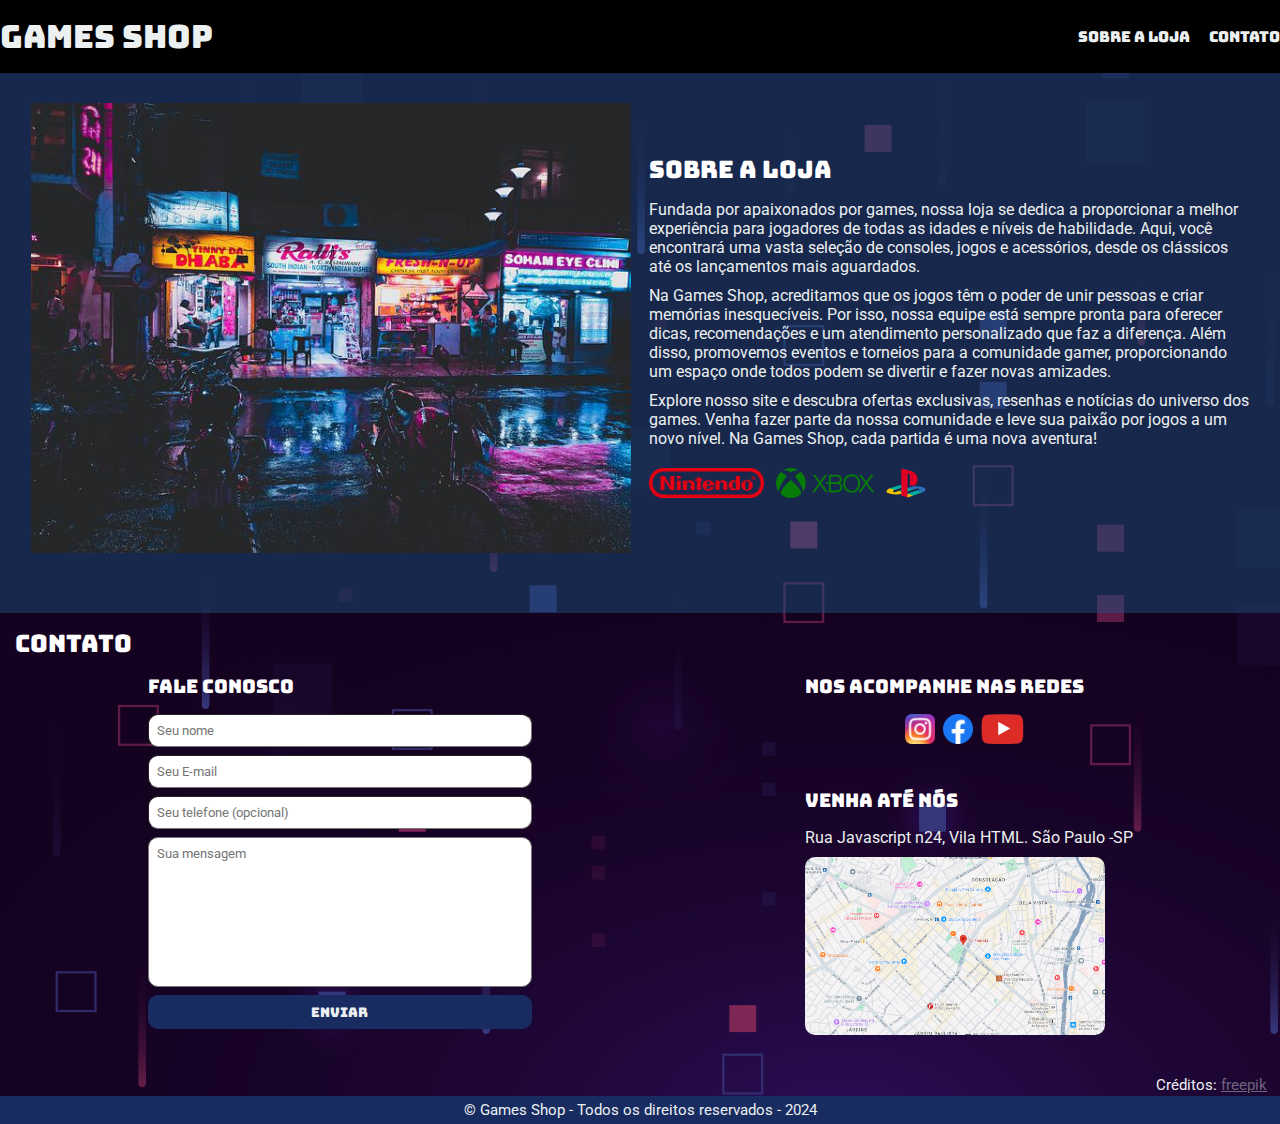
<file: index.html>
<!DOCTYPE html>
<html lang="pt-br">
<head>
    <meta charset="UTF-8">
    <meta name="viewport" content="width=device-width, initial-scale=1.0">
    <title>Games Shop - Sua loja de games</title>
    <link rel="stylesheet" href="main.css">
</head>
<body>
    <!-- <img class="background-site" src="imagens/background/back.svg" alt="Plano de Fundo do site: chuva de pixels"> -->
    <div class="all-content">
        <div class="main-view-content">
            <header>
                <div class="container">
                    <a class="link-tittle" href="index.html">
                        <h1>Games Shop</h1>
                    </a>
                    <nav>
                        <ul>
                            <li>
                                <a href="#about">Sobre a loja</a>
                            </li>
                            <li>
                                <a href="#contacts">Contato</a>
                            </li>
                        </ul>
                    </nav>
                </div>
            </header>
            <main>
                <div class="background-container">
                    <section class="container" id="about">
                        <img class="front-store" src="imagens/loja.jpg" alt="Fachada da Loja Games Shop">
                        <div class="about">
                            <h2>Sobre a Loja</h2>
                            <p>Fundada por apaixonados por games, nossa loja se dedica a proporcionar a melhor experiência para jogadores de todas as idades e níveis de habilidade. Aqui, você encontrará uma vasta seleção de consoles, jogos e acessórios, desde os clássicos até os lançamentos mais aguardados.</p>
                            <p>Na Games Shop, acreditamos que os jogos têm o poder de unir pessoas e criar memórias inesquecíveis. Por isso, nossa equipe está sempre pronta para oferecer dicas, recomendações e um atendimento personalizado que faz a diferença. Além disso, promovemos eventos e torneios para a comunidade gamer, proporcionando um espaço onde todos podem se divertir e fazer novas amizades.</p>
            
                            <p>Explore nosso site e descubra ofertas exclusivas, resenhas e notícias do universo dos games. Venha fazer parte da nossa comunidade e leve sua paixão por jogos a um novo nível. Na Games Shop, cada partida é uma nova aventura!</p>
            
                            <ul class="brands-list">
                                <li><img src="imagens/nintendo.png" alt="Logo da nintendo"></li>
                                <li><img src="imagens/xbox.png" alt="Logo da Xbox"></li>
                                <li><img src="imagens/playstation.png" alt="Logo da Play Station"></li>
                            </ul>
                        </div>
                    </section>
                    <section id="contacts">
                        <div class="container">
                            <h2>Contato</h2>
                            <div class="contact-methods">
                                <div class="formulary">
                                    <form>
                                        <h3>Fale Conosco</h3>
                                        <input type="text" placeholder="Seu nome" required>
                                        <input type="email" placeholder="Seu E-mail" required>
                                        <input type="tel" placeholder="Seu telefone (opcional)">
                                        <textarea placeholder="Sua mensagem" required></textarea>
                                        <button type="submit">Enviar</button>
                                    </form>
                                </div>
                                <div class="container-where">
                                    <div class="social-links-container">
                                        <h3>Nos acompanhe nas redes</h3>
                                        <ul class="social-links">
                                            <li>
                                                <a href="#" title="Siga-nos no instagram">
                                                    <img src="imagens/instagram.png" alt="Logo do instagram">
                                                </a>
                                            </li>
                                            <li>
                                                <a href="#" title="Siga-nos no Facebook">
                                                    <img src="imagens/facebook.png" alt="Logo do facebook">
                                                </a>
                                            </li>
                                            <li>
                                                <a href="#" title="Siga-nos no YouTube">
                                                    <img src="imagens/youtube2.png" alt="Logo do youtube">
                                                </a>
                                            </li>
                                        </ul>
                                    </div>
                                    <div class="address">
                                        <h3>Venha até nós</h3>
                                        <p>
                                            <a class="map-address" type="maps" href="https://maps.app.goo.gl/fiRpo4kY5e2KvURt7" target="_blank">Rua Javascript n24, Vila HTML. São Paulo -SP</a>
                                        </p>
                                        <a class="map-address" type="maps" href="https://maps.app.goo.gl/fiRpo4kY5e2KvURt7" target="_blank"><img src="imagens/endereco.png" alt="Mapa da localização da Games Shop"></a>
                                    </div>
                                </div>
                            </div>
                        </div>
                    </section>
                </div>
            </main>
            <p class="image-copy">Créditos: <a href="https://br.freepik.com/vetores-gratis/abstrato-de-chuva-de-pixel_6189833.htm#from_view=detail_alsolike" target="_blank">freepik</a></p>
        </div>
        <footer>
            <div class="container">
                <p>
                    &copy; Games Shop - Todos os direitos reservados - 2024
                </p>
            </div>
        </footer>
    </div>
</body>
</html>
</file>
<file: main.css>
@import url('https://fonts.googleapis.com/css2?family=Bungee&family=Roboto:ital,wght@0,100;0,300;0,400;0,500;0,700;0,900;1,100;1,300;1,400;1,500;1,700;1,900&display=swap');

/* PALETA DE CORES */
:root{
    --cor1:#182C61;
    --cor2: #ecf0f1;
}

/* RESET */
* {
    margin: 0;
    padding: 0;
    box-sizing: border-box;
}

/* BACKGROUND */
html{
    background-image: url(imagens/background/back.svg);
    background-repeat: no-repeat;
    background-size: cover;
}

/* FONTE PADRÃO */
body, input, textarea{
    font-family: Roboto;
}

/* FONTE EXCLUSIVA */
header h1, header a, h2, h3, form button{
    font-family: "Bungee";
    font-weight: lighter;
}

/* SETTINS DOS SUBTITULOS DO SITE */
h2, h3{
    color: white;
    margin-bottom: 15px;
}


/* SETTINGS DOS <P> DO SITE */
p{
    color: var(--cor2);
    margin-bottom: 10px;
}


/* SUB CONTAINER DE BODY */
.all-content{
    min-height: 100vh;
}

/* SETTINGS GERAL DOS CONTAINERS */
.container{
    width: 100%;
    max-width: 1280px;
    margin: 0 auto;
    display: flex;
    justify-content: space-between;
    align-items: center;
}

/* HEADER CONTAINER SETTINGS */
header{
    background-color: black;
    color: var(--cor2);
    padding: 15px 0;
}


/* LINK NO H1 DO SITE */
.link-tittle{
    text-decoration: none;
    color: var(--cor2);
}

/* LINKS DO HEADER SETTINGS */
header nav li{
    display: inline;
    margin-left: 15px;
    font-size: 15px;
}

/* ESTILIZAÇÃO DOS LINKS DO HEADER */
header nav li a{
    color: var(--cor2);
    text-decoration: none;
}

/* ESTILIZAÇÃO DOS PSEUDOSELETORES DOS LINKS DO HEADER */
header nav li a:hover{
    color: yellow;
    text-decoration: underline;
}



/* SETTINGS DOS CONTAINER DO MAIN */
main .container{
    margin: 0px auto;
    flex-wrap: wrap;
    justify-content: space-around;
}

/* STYLES DO SUPER CONTAINER DE ABOUT */
#about{
    background-color: rgba(22, 54, 82, 0.74);
    padding: 30px;
}

/* SETTINGS DA IMAGEM DE ABOUT */
.front-store{
    width: 100%;
    max-width: 600px;
    margin: 0 15px 30px 0;
}

/* SETTINGS DO TEXTO DE ABOUT */
.about{
    width: 100%;
    max-width: 600px;
    margin-bottom: 30px;
}

/* SETTINGS DA LISTA DOS LOGOS DE ABOUT */
.brands-list{
    list-style: none;
    margin-top: 20px;
}

.brands-list li{
    display: inline;
    margin-right: 8px;
}

.brands-list img, .social-links img{
    height: 30px;
}



/* STYLES - #CONTACT */

/* GENERAL SETTINGS */

#contacts h3{
    margin-bottom: 15px;
}


/* CONTAINERS SETTINGS */

/* Contact Container - (CC) */
#contacts .container{
    display: block;
    background-color: rgba(10, 1, 1, 0.5);
    padding: 15px;
}

/* Container CC-A */
.contact-methods{
    display: flex;
    justify-content: space-around;
    flex-wrap: wrap;
}

/* Container CC-A-A */
.formulary{
    width: fit-content;
    max-width: 600px;
    margin-bottom: 40px;
    display: flex;
    justify-content: center;
}

/* Container CC-A-B */
.container-where{
    width: fit-content;
    max-width: 600px;
    margin-left: 8px;
    display: grid;
    justify-content: center;
}

/* Container CC-A-B-A */
.social-links{
    width: 100%;
    margin-bottom: 40px;
    display: flex;
    justify-content: center;
}

/* Container CC-A-B-B */
.address{
    width: 100%;
    margin-bottom: 70px;
}

.address a{
    text-decoration: none;
    color: var(--cor2);
}

.address a:hover{
    color: yellow;
}

/* FORMULARY SETTINGS */
.formulary input, .formulary textarea, .formulary button{
    display: block;
    width: 30vmax;
    min-width: 300px;
    max-width: 400px;
    padding: 8px;
    margin-bottom: 8px;
    border-radius: 10px;
    border-width: 1px;
}

form textarea{
    resize: none;
    height: 150px;
}


/* SOCIAL LINKS SETTINGS */
.social-links li{
    list-style: none;
    display: inline;
    margin-right: 8px;
}

.social-links a{
    text-decoration: none;
}

form button{
    background-color: var(--cor1);
    color: var(--cor2);
    border: none;
    cursor: pointer;
}

form button:hover{
    text-decoration: underline;
    color: yellow;
}

input:focus, textarea:focus{
    outline-color: orange;
    outline-style: double;
}


.map-address img{
    width: 100%;
    max-width: 300px;
    border-radius: 10px;
}



/* STYLES SETTINGS FOOTER */

/* GENERAL SETTINGS */
footer{
    position: absolute;
    background-color: var(--cor1);
    color: var(--cor2);
    padding: 5px;
    width: 100%;
    bottom: 0;
}

footer .container{
    justify-content: center;
}

footer p{
    margin: 0;
    /* font-size: clamp(10px,1.5vmax,15px); */
    font-size: 15px;
}


/* SETTINGS DOS CREDITOS DO SITE */
.all-content{
    position: relative;
}


.image-copy{
    position: absolute;
    right: 1vmax;
    bottom: 20px;
    font-size: 15px;
}

.image-copy a{
    color: #ecf0f167;
}
</file>
